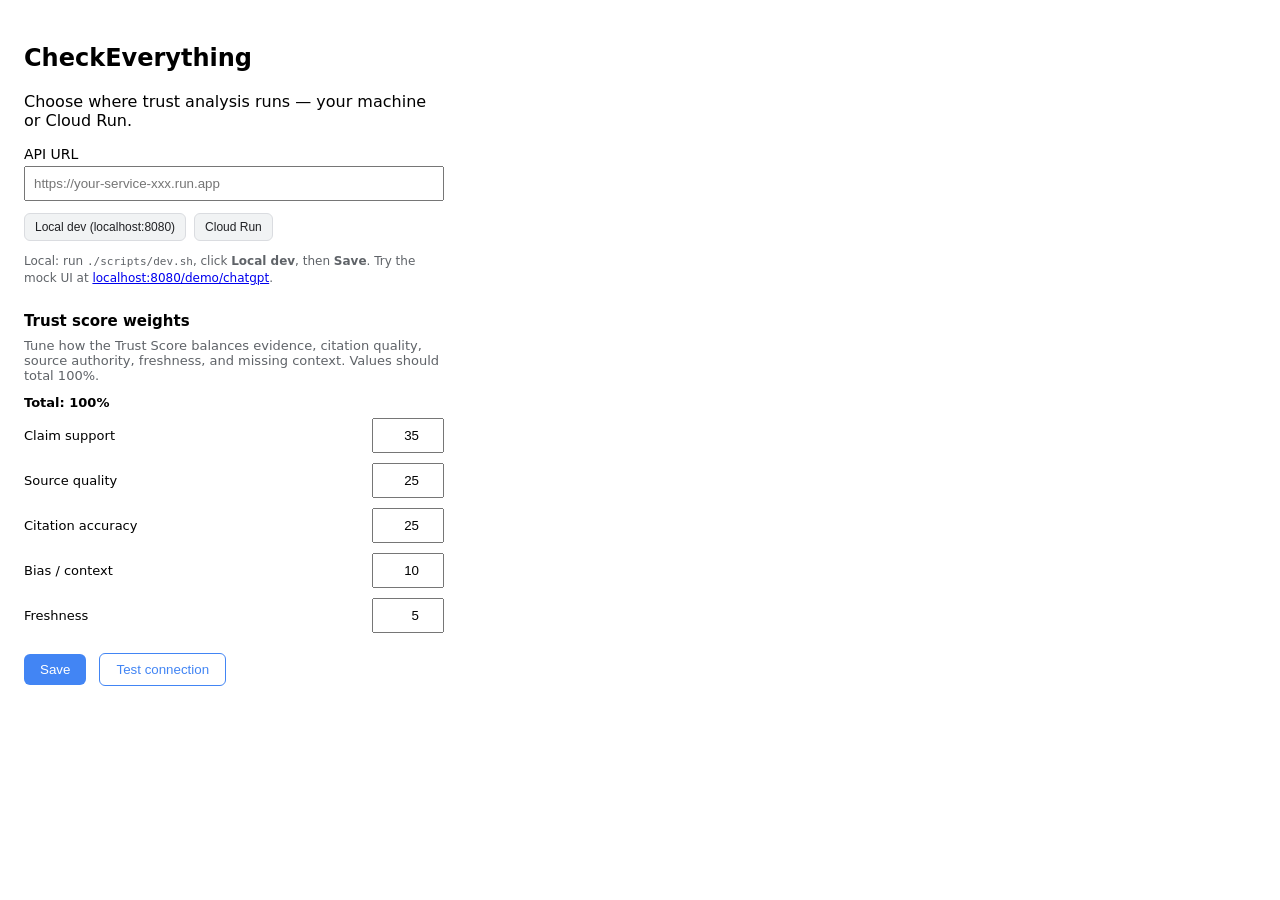
<file: extension/options.html>
<!DOCTYPE html>
<html>
<head>
  <meta charset="UTF-8" />
  <title>checkeverything Options</title>
  <style>
    body { font-family: system-ui, sans-serif; padding: 16px; max-width: 420px; }
    label { display: block; margin-bottom: 12px; font-size: 14px; }
    input[type="url"], input[type="number"] { width: 100%; padding: 8px; margin-top: 4px; box-sizing: border-box; }
    button { padding: 8px 16px; background: #4285f4; color: #fff; border: none; border-radius: 6px; cursor: pointer; }
    #status { margin-top: 12px; font-size: 13px; color: #34a853; }
    h3 { margin: 24px 0 8px; font-size: 15px; }
    .weights-hint { font-size: 13px; color: #5f6368; margin: 0 0 12px; }
    .weight-grid { display: grid; gap: 10px; }
    .weight-field { display: grid; grid-template-columns: 1fr 72px; align-items: center; gap: 8px; margin-bottom: 0; }
    .weight-field span:first-child { font-size: 13px; }
    .weight-field input { margin-top: 0; text-align: right; }
    #weightTotal { font-size: 13px; font-weight: 600; margin-bottom: 8px; }
    #weightTotal.invalid { color: #d93025; }
    .preset-row { display: flex; flex-wrap: wrap; gap: 8px; margin: 8px 0 12px; }
    .preset-row button { font-size: 12px; padding: 6px 10px; background: #f1f3f4; color: #202124; border: 1px solid #dadce0; border-radius: 6px; cursor: pointer; }
    .preset-row button.active { background: #e8f0fe; border-color: #4285f4; color: #1a73e8; font-weight: 600; }
    .hint { font-size: 12px; color: #5f6368; margin: 0 0 8px; line-height: 1.45; }
    .hint code { font-size: 11px; }
  </style>
</head>
<body>
  <h2>CheckEverything</h2>
  <p>Choose where trust analysis runs — your machine or Cloud Run.</p>

  <label>
    API URL
    <input id="apiUrl" type="url" placeholder="https://your-service-xxx.run.app" />
  </label>
  <div class="preset-row">
    <button type="button" id="presetLocal">Local dev (localhost:8080)</button>
    <button type="button" id="presetCloud">Cloud Run</button>
  </div>
  <p class="hint">
    Local: run <code>./scripts/dev.sh</code>, click <strong>Local dev</strong>, then <strong>Save</strong>.
    Try the mock UI at <a id="openLocalDemo" href="#">localhost:8080/demo/chatgpt</a>.
  </p>

  <h3>Trust score weights</h3>
  <p class="weights-hint">Tune how the Trust Score balances evidence, citation quality, source authority, freshness, and missing context. Values should total 100%.</p>
  <div id="weightTotal">Total: 100%</div>
  <div class="weight-grid">
    <label class="weight-field">
      <span>Claim support</span>
      <input id="w_claim_support" type="number" min="0" max="100" value="35" />
    </label>
    <label class="weight-field">
      <span>Source quality</span>
      <input id="w_source_quality" type="number" min="0" max="100" value="25" />
    </label>
    <label class="weight-field">
      <span>Citation accuracy</span>
      <input id="w_citation_accuracy" type="number" min="0" max="100" value="25" />
    </label>
    <label class="weight-field">
      <span>Bias / context</span>
      <input id="w_bias_context" type="number" min="0" max="100" value="10" />
    </label>
    <label class="weight-field">
      <span>Freshness</span>
      <input id="w_freshness" type="number" min="0" max="100" value="5" />
    </label>
  </div>

  <p style="margin-top: 20px;">
    <button id="save">Save</button>
    <button id="test" type="button" style="background:#fff;color:#4285f4;border:1px solid #4285f4;margin-left:8px;">Test connection</button>
  </p>
  <div id="status"></div>
  <script src="api.js"></script>
  <script src="options.js"></script>
</body>
</html>
</file>
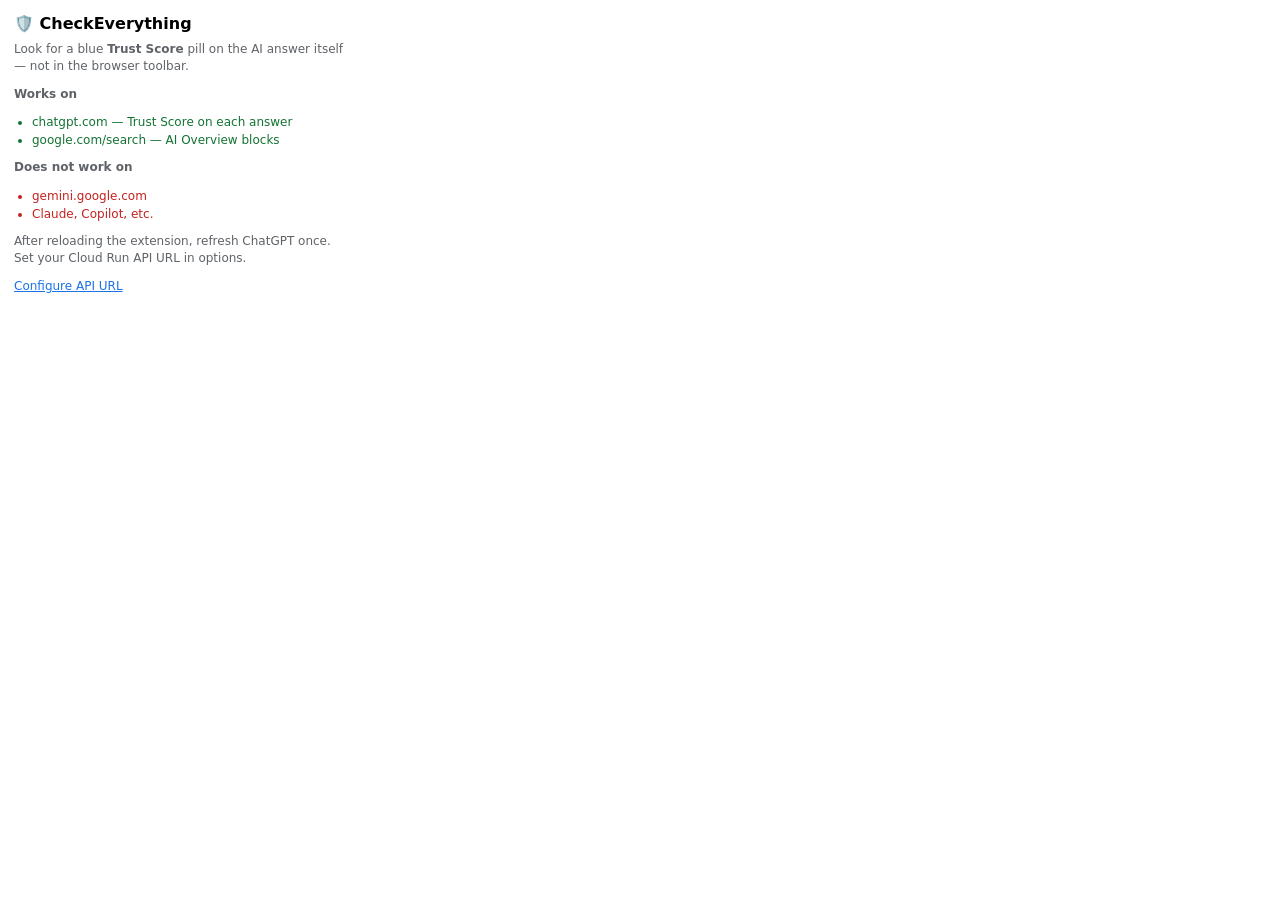
<file: extension/popup.html>
<!DOCTYPE html>
<html>
<head>
  <meta charset="UTF-8" />
  <style>
    body { width: 340px; font-family: system-ui, sans-serif; padding: 14px; margin: 0; }
    h1 { font-size: 16px; margin: 0 0 8px; }
    p { font-size: 12px; color: #5f6368; margin: 0 0 10px; line-height: 1.45; }
    ul { margin: 0 0 10px 18px; padding: 0; font-size: 12px; color: #3c4043; line-height: 1.5; }
    .ok { color: #137333; }
    .no { color: #c5221f; }
    a { color: #1a73e8; font-size: 12px; }
    .actions { display: flex; gap: 12px; flex-wrap: wrap; margin-top: 12px; }
  </style>
</head>
<body>
  <h1>🛡️ CheckEverything</h1>
  <p>Look for a blue <strong>Trust Score</strong> pill on the AI answer itself — not in the browser toolbar.</p>

  <p><strong>Works on</strong></p>
  <ul>
    <li class="ok">chatgpt.com — Trust Score on each answer</li>
    <li class="ok">google.com/search — AI Overview blocks</li>
  </ul>

  <p><strong>Does not work on</strong></p>
  <ul>
    <li class="no">gemini.google.com</li>
    <li class="no">Claude, Copilot, etc.</li>
  </ul>

  <p>After reloading the extension, refresh ChatGPT once. Set your Cloud Run API URL in options.</p>

  <div class="actions">
    <a href="#" id="options">Configure API URL</a>
  </div>
  <script>
    document.getElementById("options").onclick = (e) => {
      e.preventDefault();
      chrome.runtime.openOptionsPage();
    };
  </script>
</body>
</html>
</file>
